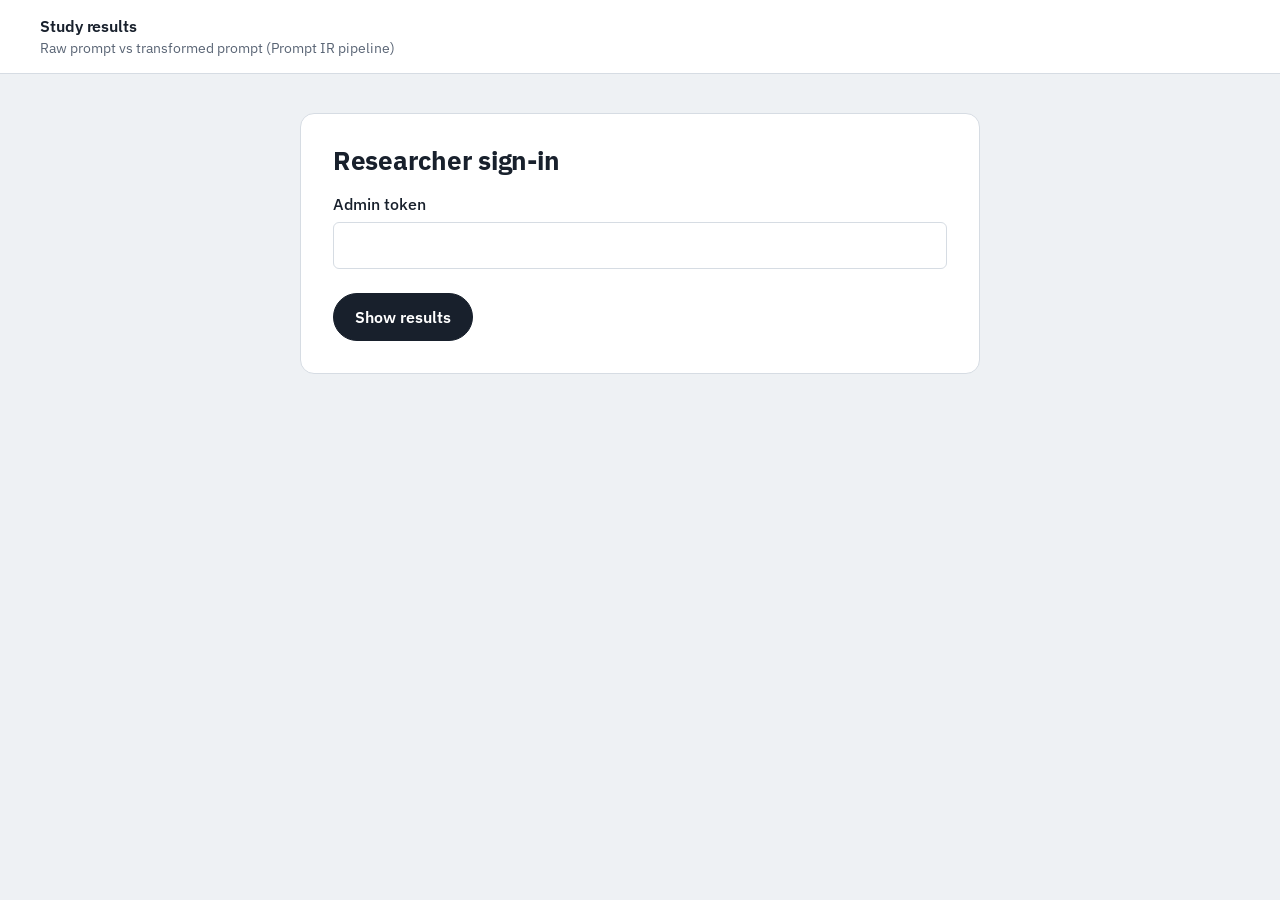
<file: src/main/resources/static/admin.html>
<!DOCTYPE html>
<html lang="en">
<head>
  <meta charset="utf-8">
  <meta name="viewport" content="width=device-width, initial-scale=1">
  <meta name="robots" content="noindex">
  <title>Study results · Prompt Comparison Study</title>
  <link rel="preconnect" href="https://fonts.googleapis.com">
  <link rel="preconnect" href="https://fonts.gstatic.com" crossorigin>
  <link href="https://fonts.googleapis.com/css2?family=IBM+Plex+Sans:wght@400;500;600&family=Source+Serif+4:opsz,wght@8..60,400;8..60,700&display=swap" rel="stylesheet">
  <link rel="stylesheet" href="styles.css">
</head>
<body>
  <header class="topbar">
    <div>
      <h1>Study results</h1>
      <div class="sub">Raw prompt vs transformed prompt (Prompt IR pipeline)</div>
    </div>
    <div class="actions" style="margin:0">
      <button class="btn secondary hidden" id="refresh">Refresh</button>
      <button class="btn secondary hidden" id="dl-votes">Download votes CSV</button>
      <button class="btn secondary hidden" id="dl-responses">Download responses CSV</button>
    </div>
  </header>

  <main>
    <section id="login" class="narrow">
      <div class="panel">
        <h2>Researcher sign-in</h2>
        <form id="login-form">
          <label for="token">Admin token</label>
          <input type="password" id="token" autocomplete="current-password">
          <div class="error" id="login-error" role="alert"></div>
          <div class="actions"><button class="btn" type="submit">Show results</button></div>
        </form>
      </div>
    </section>

    <section id="results" class="hidden">
      <div class="stats-grid" id="totals"></div>

      <section class="block">
        <h3>RQ1: Do participants prefer the transformed prompt?</h3>
        <p class="muted small">Win rate is computed over decisive votes only (ties and "both poor" excluded),
          with a Wilson 95% confidence interval and an exact two-sided sign test against 50%.</p>
        <div class="legend">
          <span><i style="background:var(--a)"></i>Transformed preferred</span>
          <span><i style="background:var(--b)"></i>Raw preferred</span>
          <span><i style="background:#9aa5b4"></i>Both equally good</span>
          <span><i style="background:#d9a3a0"></i>Both poor</span>
        </div>
        <div class="table-wrap"><table class="data" id="pref-table"></table></div>
      </section>

      <section class="block">
        <h3>By task category</h3>
        <div class="table-wrap"><table class="data" id="cat-table"></table></div>
      </section>

      <section class="block">
        <h3>By clarifying context</h3>
        <p class="muted small">The selected context is given to both conditions, so these rows show whether the
          transformation's effect changes when participants add context.</p>
        <div class="table-wrap"><table class="data" id="ctx-table"></table></div>
      </section>

      <section class="block">
        <h3>Best model overall (participant choice)</h3>
        <div class="table-wrap"><table class="data" id="best-table"></table></div>
      </section>

      <section class="block">
        <h3>LLM calls</h3>
        <div class="table-wrap"><table class="data" id="call-table"></table></div>
      </section>

      <section class="block">
        <h3>Latest participant reasons</h3>
        <div class="table-wrap"><table class="data" id="reason-table"></table></div>
      </section>
    </section>
  </main>
  <script src="markdown.js"></script>
  <script src="admin.js"></script>
</body>
</html>
</file>
<file: src/main/resources/static/styles.css>
:root {
  --bg: #eef1f4;
  --panel: #ffffff;
  --ink: #18202c;
  --muted: #5a6575;
  --line: #d6dce3;
  --a: #0e6b6b;
  --a-soft: #e3f1f0;
  --b: #5442b0;
  --b-soft: #ecebf8;
  --error: #b3261e;
  --ok: #1d6b36;
  --radius-lg: 14px;
  --radius-sm: 6px;
  --sans: "IBM Plex Sans", system-ui, -apple-system, "Segoe UI", sans-serif;
  --serif: "Source Serif 4", Georgia, "Times New Roman", serif;
}

* { box-sizing: border-box; }
html { -webkit-text-size-adjust: 100%; }
body {
  margin: 0;
  background: var(--bg);
  color: var(--ink);
  font: 16px/1.5 var(--sans);
}

a { color: var(--a); }
:focus-visible { outline: 3px solid #2d7ff9; outline-offset: 2px; }

.topbar {
  display: flex; align-items: center; justify-content: space-between; gap: 1rem;
  padding: 0.9rem clamp(1rem, 4vw, 2.5rem);
  background: var(--panel);
  border-bottom: 1px solid var(--line);
}
.topbar h1 { font-size: 1rem; font-weight: 600; margin: 0; letter-spacing: -0.005em; }
.topbar .sub { color: var(--muted); font-size: 0.85rem; }
.progress { font-size: 0.9rem; color: var(--muted); white-space: nowrap; }
.progress strong { color: var(--ink); }

main { max-width: 1240px; margin: 0 auto; padding: clamp(1rem, 3vw, 2.5rem); }
.narrow { max-width: 680px; margin: 0 auto; }

.panel {
  background: var(--panel);
  border: 1px solid var(--line);
  border-radius: var(--radius-lg);
  padding: clamp(1.25rem, 3vw, 2rem);
}

h2 { font-size: 1.6rem; line-height: 1.2; margin: 0 0 0.75rem; letter-spacing: -0.01em; }
h3 { font-size: 1.1rem; margin: 0 0 0.5rem; }
p { margin: 0 0 1rem; max-width: 70ch; }
.muted { color: var(--muted); }
.small { font-size: 0.875rem; }

label { display: block; font-weight: 500; margin: 1rem 0 0.35rem; }
input[type=text], input[type=password], select, textarea {
  width: 100%; font: inherit; color: inherit;
  padding: 0.65rem 0.75rem;
  border: 1px solid var(--line); border-radius: var(--radius-sm);
  background: #fff;
}
textarea { resize: vertical; min-height: 7rem; }
textarea.reason { min-height: 4.5rem; }
.check { display: flex; gap: 0.6rem; align-items: flex-start; font-weight: 400; }
.check input { margin-top: 0.3rem; width: 1.05rem; height: 1.05rem; }

.btn {
  display: inline-flex; align-items: center; gap: 0.5rem;
  font: inherit; font-weight: 600;
  padding: 0.7rem 1.3rem; border-radius: 999px;
  border: 1px solid var(--ink); background: var(--ink); color: #fff;
  cursor: pointer;
}
.btn:hover { background: #2b3546; }
.btn[disabled] { opacity: 0.5; cursor: not-allowed; }
.btn.secondary { background: transparent; color: var(--ink); }
.btn.secondary:hover { background: #e4e8ed; }
.actions { display: flex; gap: 0.75rem; align-items: center; flex-wrap: wrap; margin-top: 1.5rem; }

.error { color: var(--error); font-weight: 500; margin-top: 0.75rem; }
.notice { border-left: 3px solid var(--a); padding: 0.25rem 0 0.25rem 0.9rem; color: var(--muted); }

.chips { display: flex; flex-wrap: wrap; gap: 0.5rem; margin: 0.25rem 0 0.5rem; }
.chip {
  font: inherit; font-size: 0.875rem; padding: 0.35rem 0.8rem;
  border: 1px solid var(--line); border-radius: 999px; background: #fff; cursor: pointer; color: var(--ink);
}
.chip[aria-pressed=true] { background: var(--ink); color: #fff; border-color: var(--ink); }
.example { color: var(--a); background: none; border: 0; padding: 0; font: inherit; font-size: 0.875rem; cursor: pointer; text-decoration: underline; }

/* ── Loading ─────────────────────────────────────────── */
.loading { text-align: center; padding: 3rem 1rem; }
.bar { height: 4px; background: var(--line); border-radius: 2px; overflow: hidden; max-width: 360px; margin: 1.25rem auto; }
.bar span { display: block; height: 100%; width: 35%; background: var(--a); animation: slide 1.4s ease-in-out infinite; }
@keyframes slide { 0% { transform: translateX(-100%); } 100% { transform: translateX(300%); } }
@media (prefers-reduced-motion: reduce) { .bar span { animation: none; width: 100%; opacity: 0.5; } }

/* ── Comparison ──────────────────────────────────────── */
.your-prompt { margin-bottom: 1.5rem; }
.your-prompt blockquote {
  margin: 0.4rem 0 0; padding: 0.9rem 1.1rem; background: var(--panel);
  border: 1px solid var(--line); border-radius: var(--radius-sm); white-space: pre-wrap;
}

.model { margin-bottom: 2.25rem; }
.model-head { display: flex; align-items: baseline; justify-content: space-between; gap: 1rem; margin-bottom: 0.75rem; }
.model-head h3 { font-size: 1.3rem; margin: 0; }

.pair { display: grid; grid-template-columns: 1fr 1fr; gap: 1rem; }
@media (max-width: 860px) { .pair { grid-template-columns: 1fr; } }

.answer {
  background: var(--panel);
  border: 1px solid var(--line);
  border-radius: var(--radius-lg);
  overflow: hidden;
  display: flex; flex-direction: column;
}
.answer header {
  display: flex; align-items: center; gap: 0.75rem;
  padding: 0.6rem 1rem;
  border-bottom: 1px solid var(--line);
}
.answer .mark {
  font-family: var(--serif); font-weight: 700; font-size: 2.1rem; line-height: 1;
  width: 2.6rem; height: 2.6rem; display: grid; place-items: center; border-radius: 50%;
}
.answer.a header { background: var(--a-soft); }
.answer.a .mark { color: #fff; background: var(--a); }
.answer.b header { background: var(--b-soft); }
.answer.b .mark { color: #fff; background: var(--b); }
.answer header span { font-weight: 600; }

.answer .body {
  font-family: var(--serif); font-size: 1.02rem; line-height: 1.65;
  padding: 1rem 1.25rem 1.25rem;
  max-height: 34rem; overflow: auto;
}
.answer .body.failed { font-family: var(--sans); color: var(--muted); font-style: italic; }
.body h1, .body h2, .body h3, .body h4 { font-family: var(--sans); font-size: 1.05rem; margin: 1.1rem 0 0.4rem; }
.body p { margin: 0 0 0.8rem; }
.body ul, .body ol { padding-left: 1.4rem; margin: 0 0 0.8rem; }
.body li { margin: 0.2rem 0; }
.body pre { font-size: 0.85rem; background: #f4f6f8; padding: 0.75rem; border-radius: var(--radius-sm); overflow: auto; }
.body code { font-size: 0.88em; background: #f4f6f8; padding: 0.05rem 0.3rem; border-radius: 4px; }
.body pre code { background: none; padding: 0; }
.body table { border-collapse: collapse; font-size: 0.9rem; margin: 0 0 0.8rem; }
.body th, .body td { border: 1px solid var(--line); padding: 0.3rem 0.5rem; text-align: left; }

.vote {
  margin-top: 0.9rem; padding: 1rem 1.25rem;
  background: var(--panel); border: 1px solid var(--line); border-radius: var(--radius-lg);
}
.vote legend { font-weight: 600; padding: 0; margin-bottom: 0.6rem; }
.vote fieldset { border: 0; margin: 0; padding: 0; }
.seg { display: grid; grid-template-columns: repeat(4, 1fr); gap: 0.5rem; }
@media (max-width: 640px) { .seg { grid-template-columns: 1fr 1fr; } }
.seg input { position: absolute; opacity: 0; pointer-events: none; }
.seg label {
  margin: 0; text-align: center; font-weight: 500; font-size: 0.92rem;
  padding: 0.6rem 0.5rem; border: 1px solid var(--line); border-radius: var(--radius-sm); cursor: pointer; background: #fff;
}
.seg input:focus-visible + label { outline: 3px solid #2d7ff9; outline-offset: 2px; }
.seg input:checked + label { border-color: var(--ink); background: var(--ink); color: #fff; }
.seg input[value=A_BETTER]:checked + label { background: var(--a); border-color: var(--a); }
.seg input[value=B_BETTER]:checked + label { background: var(--b); border-color: var(--b); }

.overall { margin-top: 1rem; }
.done { text-align: center; }
.done h2 { margin-top: 0.5rem; }

footer { color: var(--muted); font-size: 0.8rem; text-align: center; padding: 2rem 1rem; }

/* ── Admin ───────────────────────────────────────────── */
.stats-grid { display: grid; grid-template-columns: repeat(auto-fit, minmax(150px, 1fr)); gap: 1rem; margin-bottom: 1.5rem; }
.stat { background: var(--panel); border: 1px solid var(--line); border-radius: var(--radius-lg); padding: 1rem 1.25rem; }
.stat b { display: block; font-size: 1.8rem; line-height: 1.1; }
.stat span { color: var(--muted); font-size: 0.875rem; }
table.data { width: 100%; border-collapse: collapse; background: var(--panel); font-size: 0.9rem; }
table.data th, table.data td { padding: 0.55rem 0.75rem; border-bottom: 1px solid var(--line); text-align: left; vertical-align: top; }
table.data th { font-weight: 600; background: #f6f8fa; }
.table-wrap { overflow-x: auto; border: 1px solid var(--line); border-radius: var(--radius-lg); margin-bottom: 2rem; }
.split { display: flex; height: 0.7rem; border-radius: 4px; overflow: hidden; min-width: 140px; background: var(--line); }
.split i { display: block; height: 100%; }
.split .t { background: var(--a); } .split .r { background: var(--b); } .split .tie { background: #9aa5b4; } .split .n { background: #d9a3a0; }
.legend { display: flex; gap: 1rem; flex-wrap: wrap; font-size: 0.85rem; color: var(--muted); margin: 0 0 0.75rem; }
.legend i { display: inline-block; width: 0.8rem; height: 0.8rem; border-radius: 2px; margin-right: 0.35rem; vertical-align: -1px; }
section.block { margin-bottom: 2rem; }
.hidden { display: none !important; }

/* ── Context options ─────────────────────────────────── */
.context-options { display: grid; gap: 0.5rem; }
.context-options input { position: absolute; opacity: 0; pointer-events: none; }
.context-options label {
  margin: 0; font-weight: 400; padding: 0.75rem 0.9rem; cursor: pointer;
  border: 1px solid var(--line); border-radius: var(--radius-sm); background: #fff;
}
.context-options input:focus-visible + label { outline: 3px solid #2d7ff9; outline-offset: 2px; }
.context-options input:checked + label { border-color: var(--a); background: var(--a-soft); box-shadow: inset 3px 0 0 var(--a); }
.context-options .none { color: var(--muted); }
</file>
